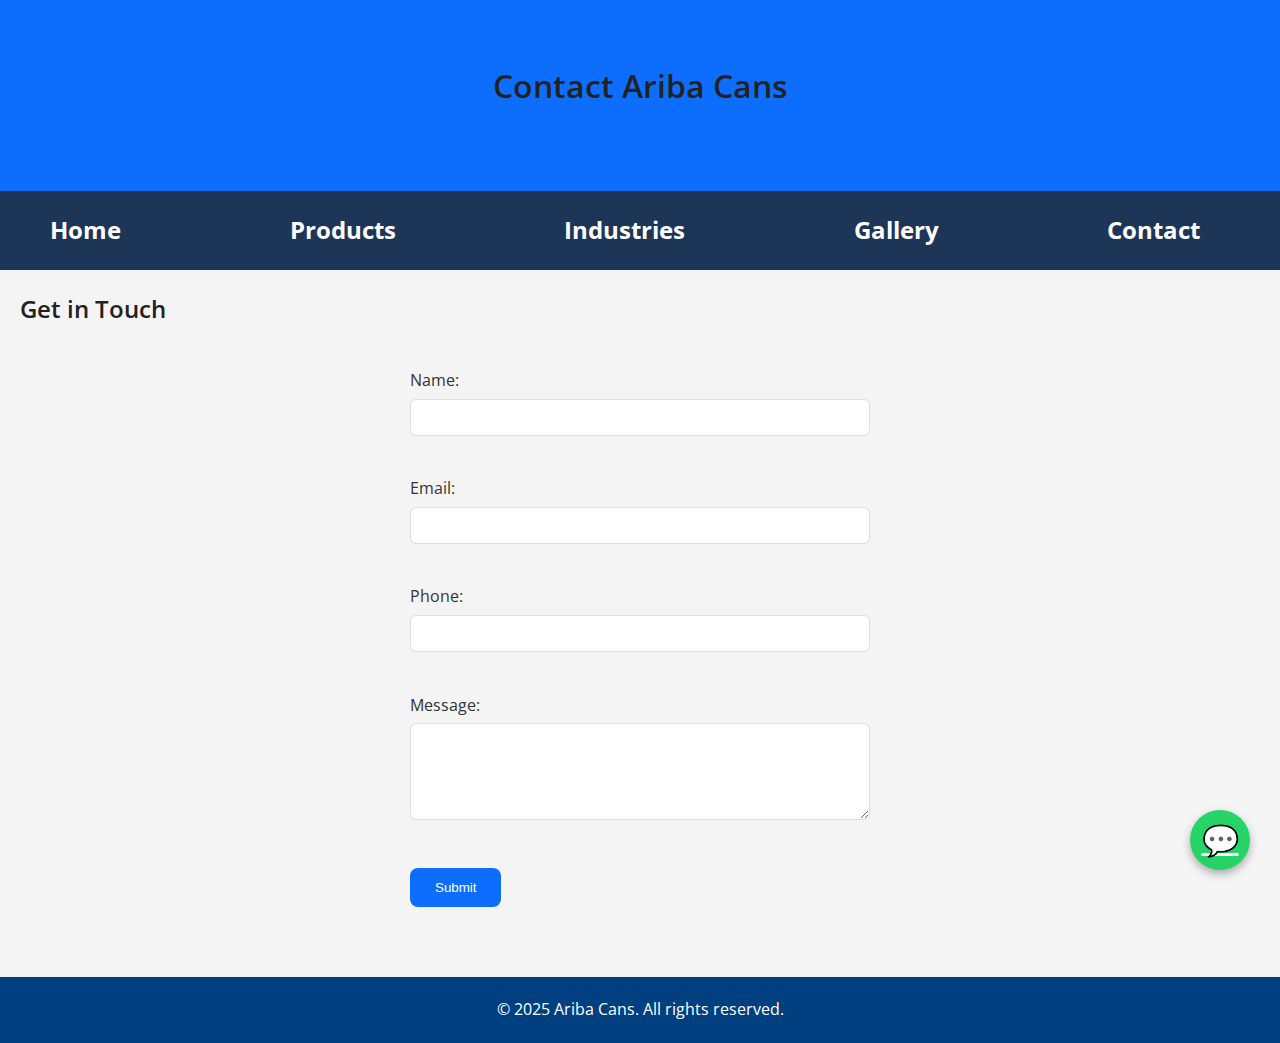
<file: contact.html>
<!DOCTYPE html>
<html lang="en">
<head>
  <meta charset="UTF-8">
  <meta name="viewport" content="width=device-width, initial-scale=1">
  <meta name="description" content="Ariba Cans specializes in high-quality plastic and tin packaging solutions for pharmaceutical, paint, and industrial sectors.">
<meta name="keywords" content="plastic cans, tin packaging, pharmaceutical packaging, paint packaging, Ariba Cans, industrial packaging">
<meta name="author" content="Ariba Cans">

  <title>Contact Us | Ariba Cans</title>
  <link href="css/style.css" rel="stylesheet">
  <link href="https://fonts.googleapis.com/css2?family=Open+Sans:wght@400;600&display=swap" rel="stylesheet">
</head>
<body>
    <div id="loader"></div>
<header class="text-center p-5 bg-primary text-white">
  <h1>Contact Ariba Cans</h1>
</header>

<nav class="navbar navbar-expand-lg navbar-dark bg-dark custom-navbar">
    <ul class="navbar-nav ml-auto">
        <li class="nav-item"><a class="nav-link" href="index.html">Home</a></li>
        <li class="nav-item"><a class="nav-link" href="products.html">Products</a></li>
        <li class="nav-item"><a class="nav-link" href="industries.html">Industries</a></li>
        <li class="nav-item"><a class="nav-link" href="gallery.html">Gallery</a></li>
        <li class="nav-item"><a class="nav-link" href="contact.html">Contact</a></li>
    </ul>
</nav>


<section class="p-5 container">
  <h2>Get in Touch</h2>
  <form>
    <label>Name:</label>
    <input type="text" required><br><br>

    <label>Email:</label>
    <input type="email" required><br><br>

    <label>Phone:</label>
    <input type="text" required><br><br>

    <label>Message:</label><br>
    <textarea rows="5"></textarea><br><br>

    <button type="submit">Submit</button>
  </form>
</section>

<footer class="text-center p-3 bg-dark text-white">
  &copy; 2025 Ariba Cans. All rights reserved.
</footer>
<a href="https://wa.me/9444403222" class="whatsapp-float" target="_blank">
    &#x1F4AC;
  </a>
  <script>
    window.addEventListener("load", function(){
      const loader = document.getElementById("loader");
      loader.style.display = "none";
    });
  </script>
</body>

</html>
</file>
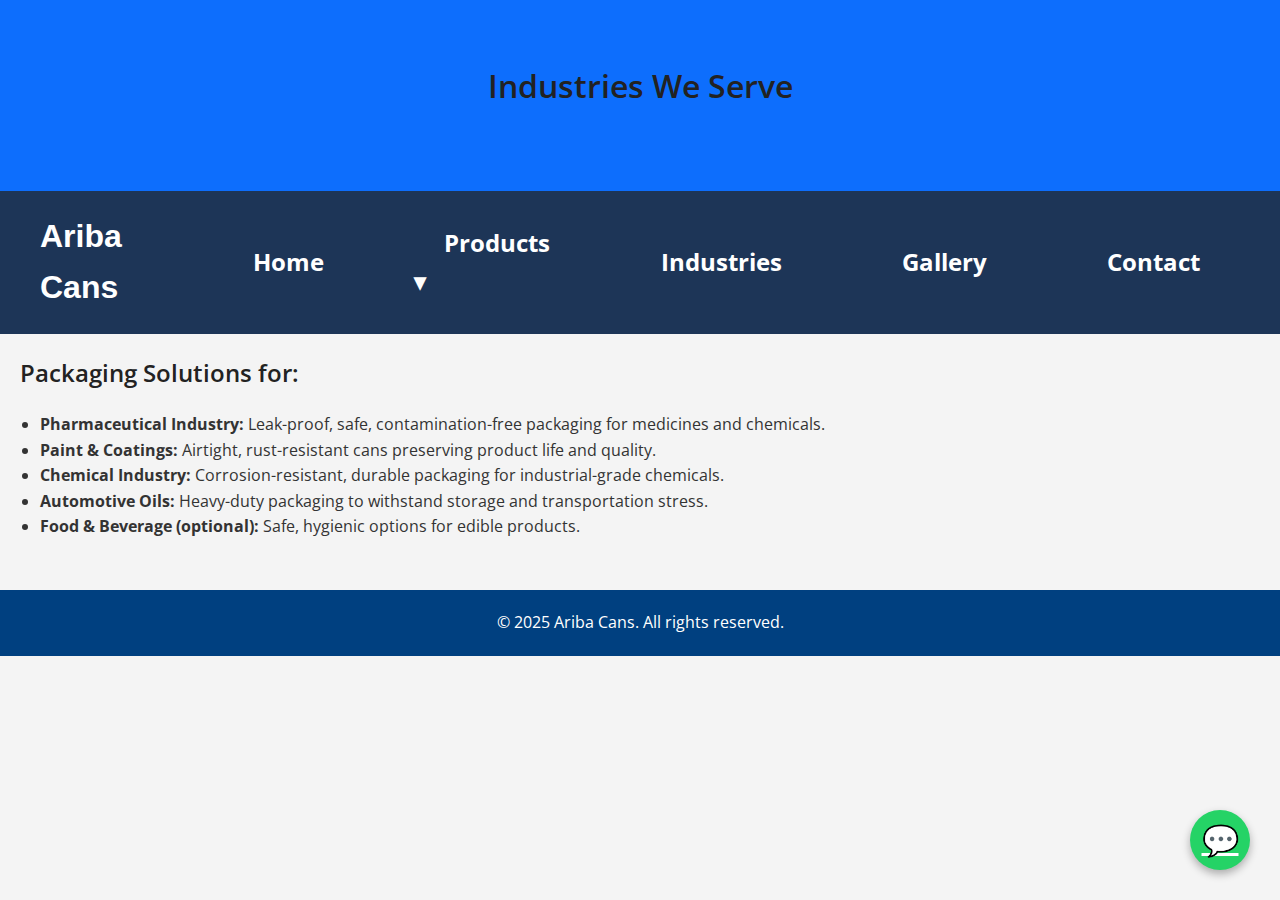
<file: industries.html>
<!DOCTYPE html>
<html lang="en">
<head>
  <meta charset="UTF-8">
  <meta name="viewport" content="width=device-width, initial-scale=1">
  <meta name="description" content="Ariba Cans specializes in high-quality plastic and tin packaging solutions for pharmaceutical, paint, and industrial sectors.">
<meta name="keywords" content="plastic cans, tin packaging, pharmaceutical packaging, paint packaging, Ariba Cans, industrial packaging">
<meta name="author" content="Ariba Cans">

  <title>Industries We Serve | Ariba Cans</title>
  <link href="css/style.css" rel="stylesheet">
  <link href="https://fonts.googleapis.com/css2?family=Open+Sans:wght@400;600&display=swap" rel="stylesheet">
</head>
<body>
    <div id="loader"></div>
<header class="text-center p-5 bg-primary text-white">
  <h1>Industries We Serve</h1>
</header>

<nav class="navbar navbar-expand-lg navbar-dark bg-dark custom-navbar">
    <div class="container-fluid">
      
      <div class="collapse navbar-collapse justify-content-end">
    <ul class="navbar-nav ml-auto">
      <a class="nav-item active"><a class="brand-name" href="index.html">Ariba Cans</a></a>
        <li class="nav-item active"><a class="nav-link" href="index.html">Home</a></li>
        <li class="dropdown">
          <a class="nav-link" href="products.html">Products ▾</a>
          <ul class="dropdown-content">
            <li><a href="products.html#plastic-containers">Plastic Containers</a></li>
            <li><a href="products.html#plastic-buckets">Plastic Buckets</a></li>
            <li><a href="products.html#decorative-containers">Decorative Containers</a></li>
            <li><a href="products.html#tin-containers">Tin Containers</a></li>
            <li><a href="products.html#tin-components">Tin Components</a></li>
            <li><a href="products.html#drums">Drums</a></li>
          </ul>
        </li>
        <li class="nav-item active"><a class="nav-link" href="industries.html">Industries</a></li>
        <li class="nav-item active"><a class="nav-link" href="gallery.html">Gallery</a></li>
        <li class="nav-item active"><a class="nav-link" href="contact.html">Contact</a></li>
    </ul>
  </div>
  </div>
  </nav>

<section class="p-5 container">
  <h2>Packaging Solutions for:</h2>
  <ul>
    <li><strong>Pharmaceutical Industry:</strong> Leak-proof, safe, contamination-free packaging for medicines and chemicals.</li>
    <li><strong>Paint & Coatings:</strong> Airtight, rust-resistant cans preserving product life and quality.</li>
    <li><strong>Chemical Industry:</strong> Corrosion-resistant, durable packaging for industrial-grade chemicals.</li>
    <li><strong>Automotive Oils:</strong> Heavy-duty packaging to withstand storage and transportation stress.</li>
    <li><strong>Food & Beverage (optional):</strong> Safe, hygienic options for edible products.</li>
  </ul>
</section>

<footer class="text-center p-3 bg-dark text-white">
  &copy; 2025 Ariba Cans. All rights reserved.
</footer>
<a href="https://wa.me/919444399942" class="whatsapp-float" target="_blank">
    &#x1F4AC;
  </a>
  <script>
    window.addEventListener("load", function(){
      const loader = document.getElementById("loader");
      loader.style.display = "none";
    });
  </script>
</body>

</html>
</file>
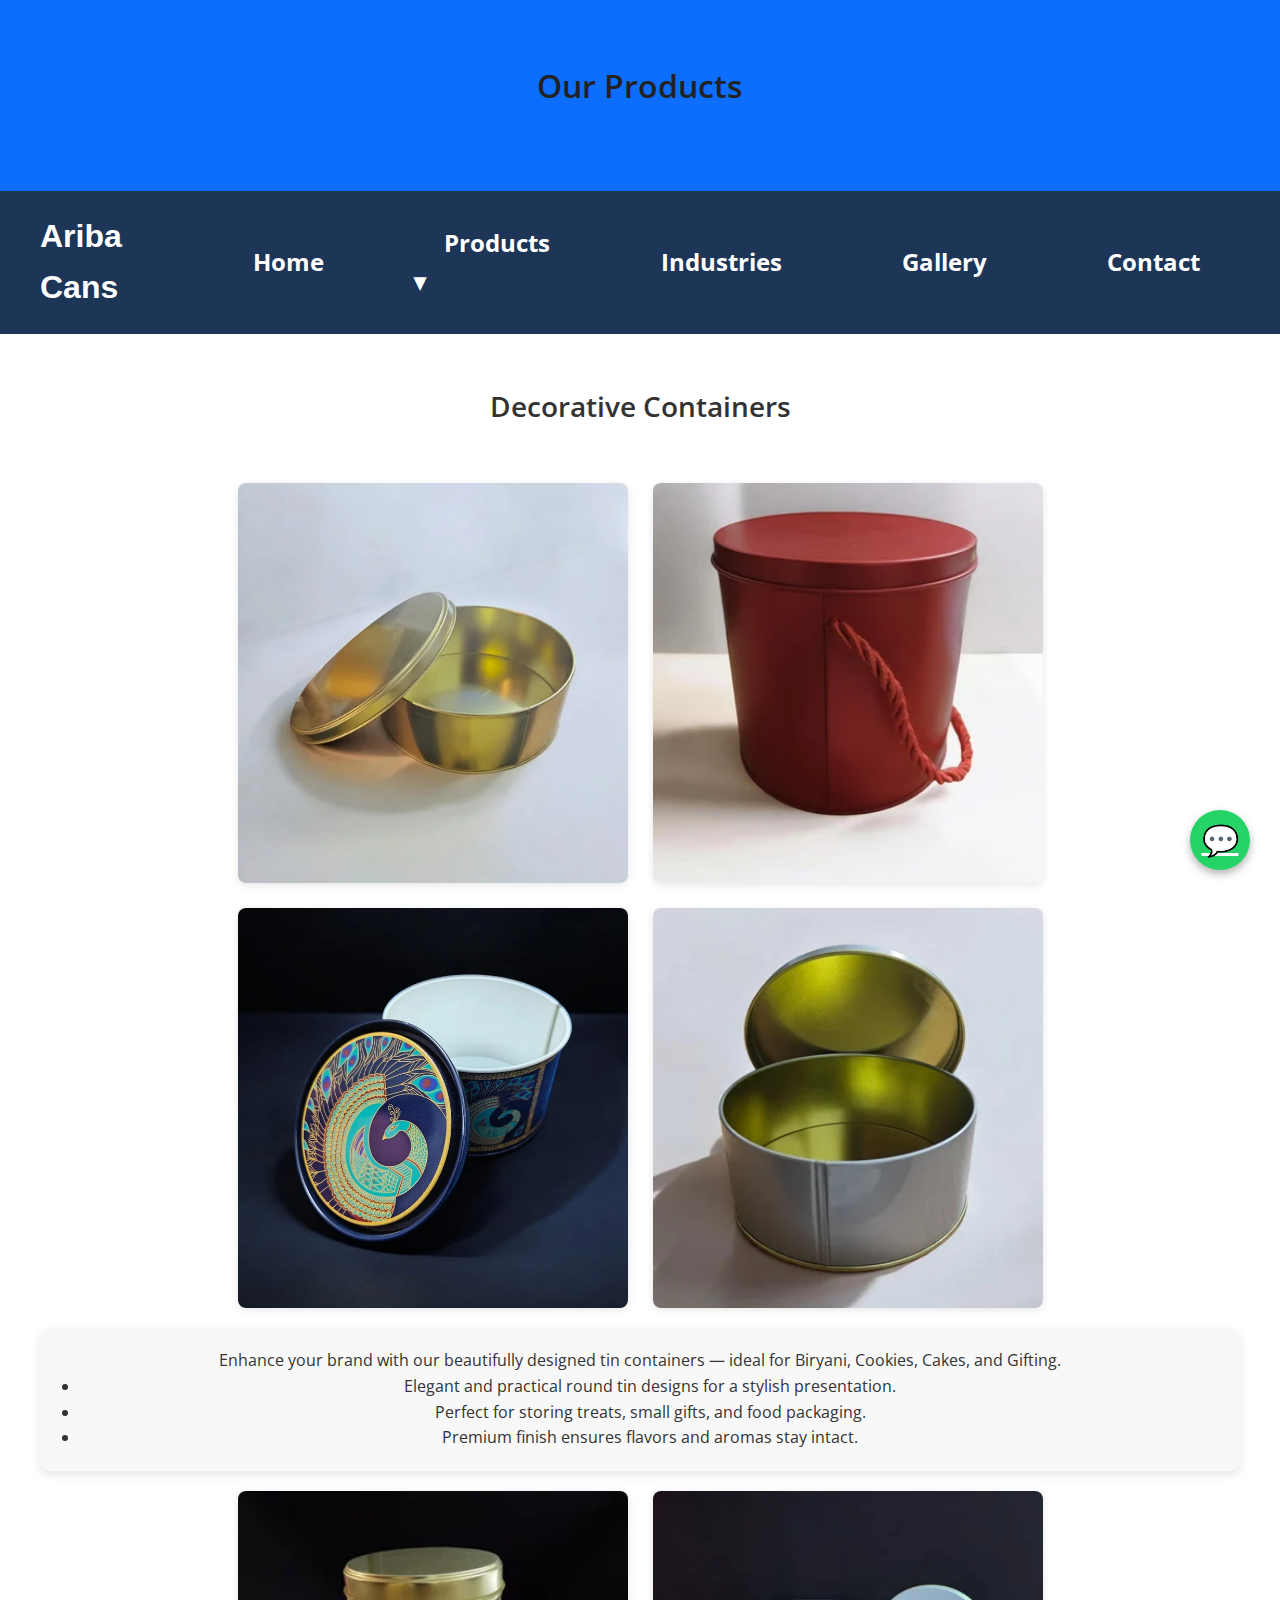
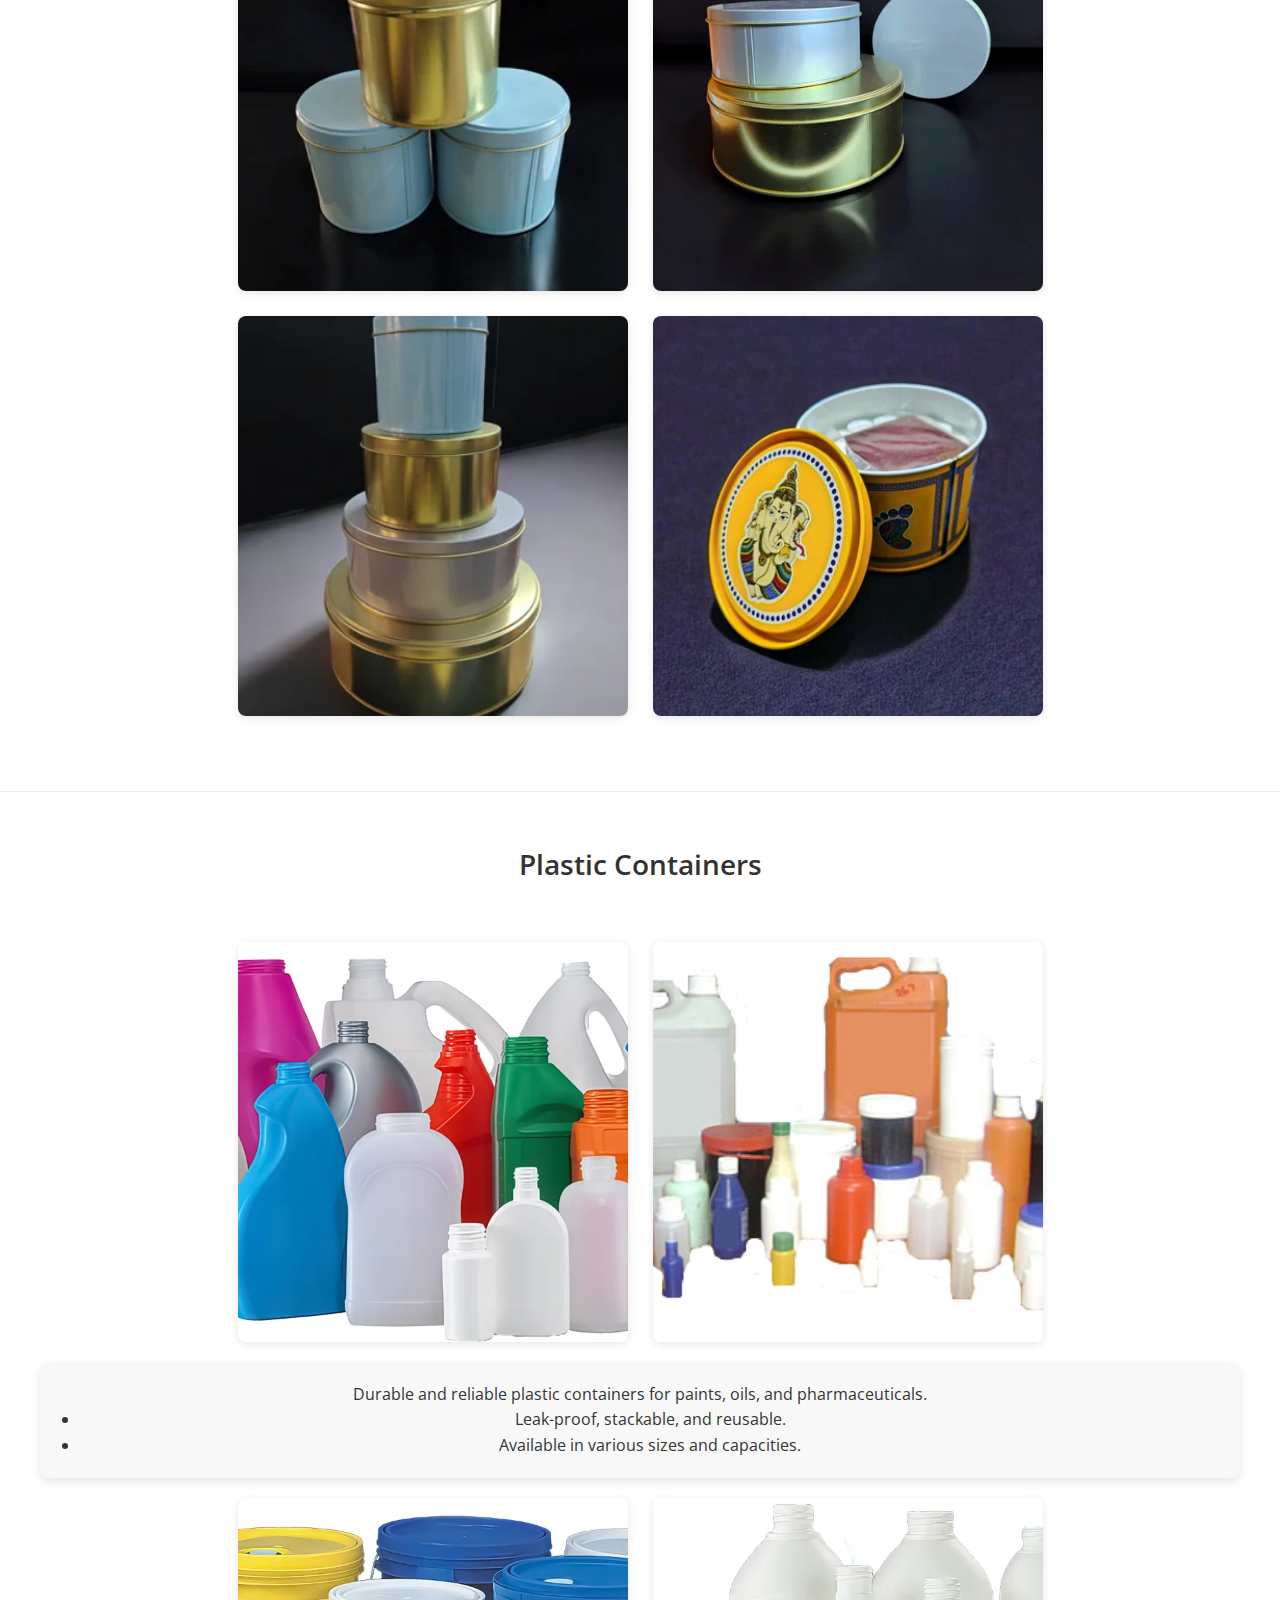
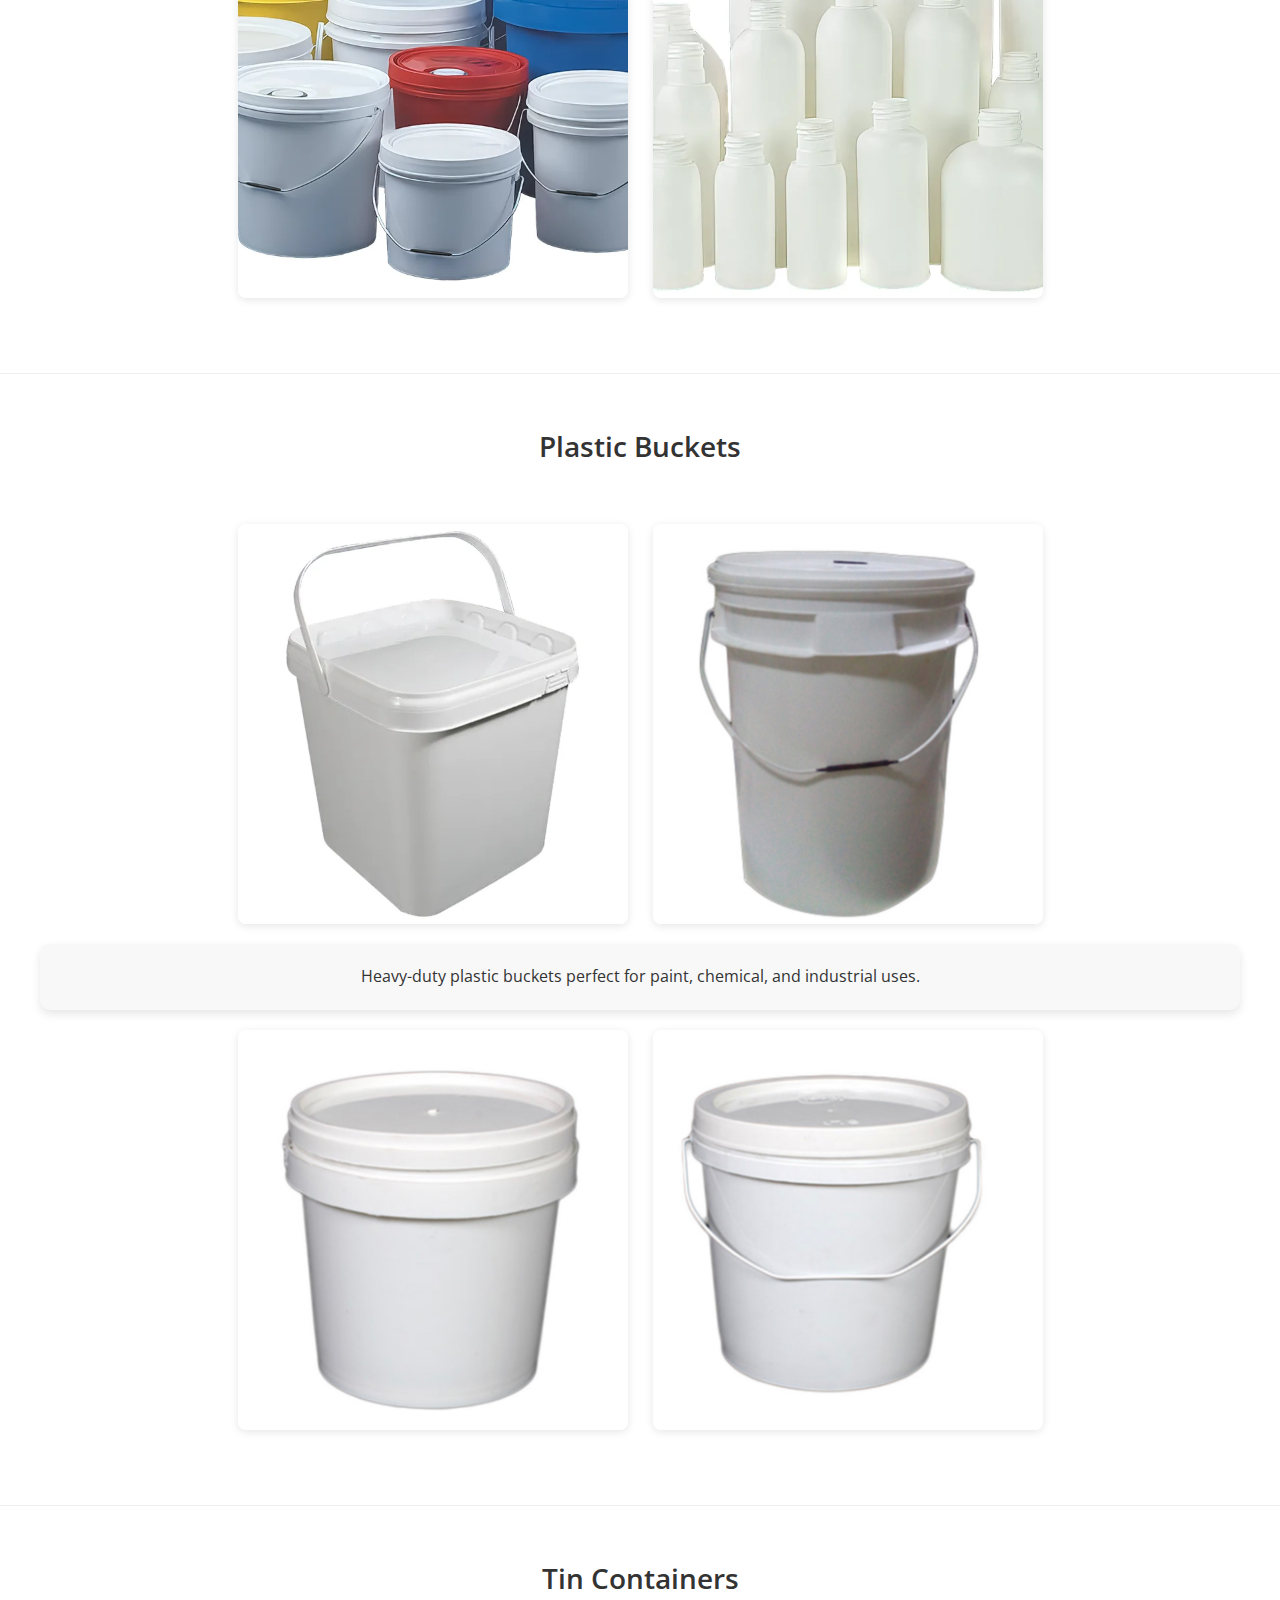
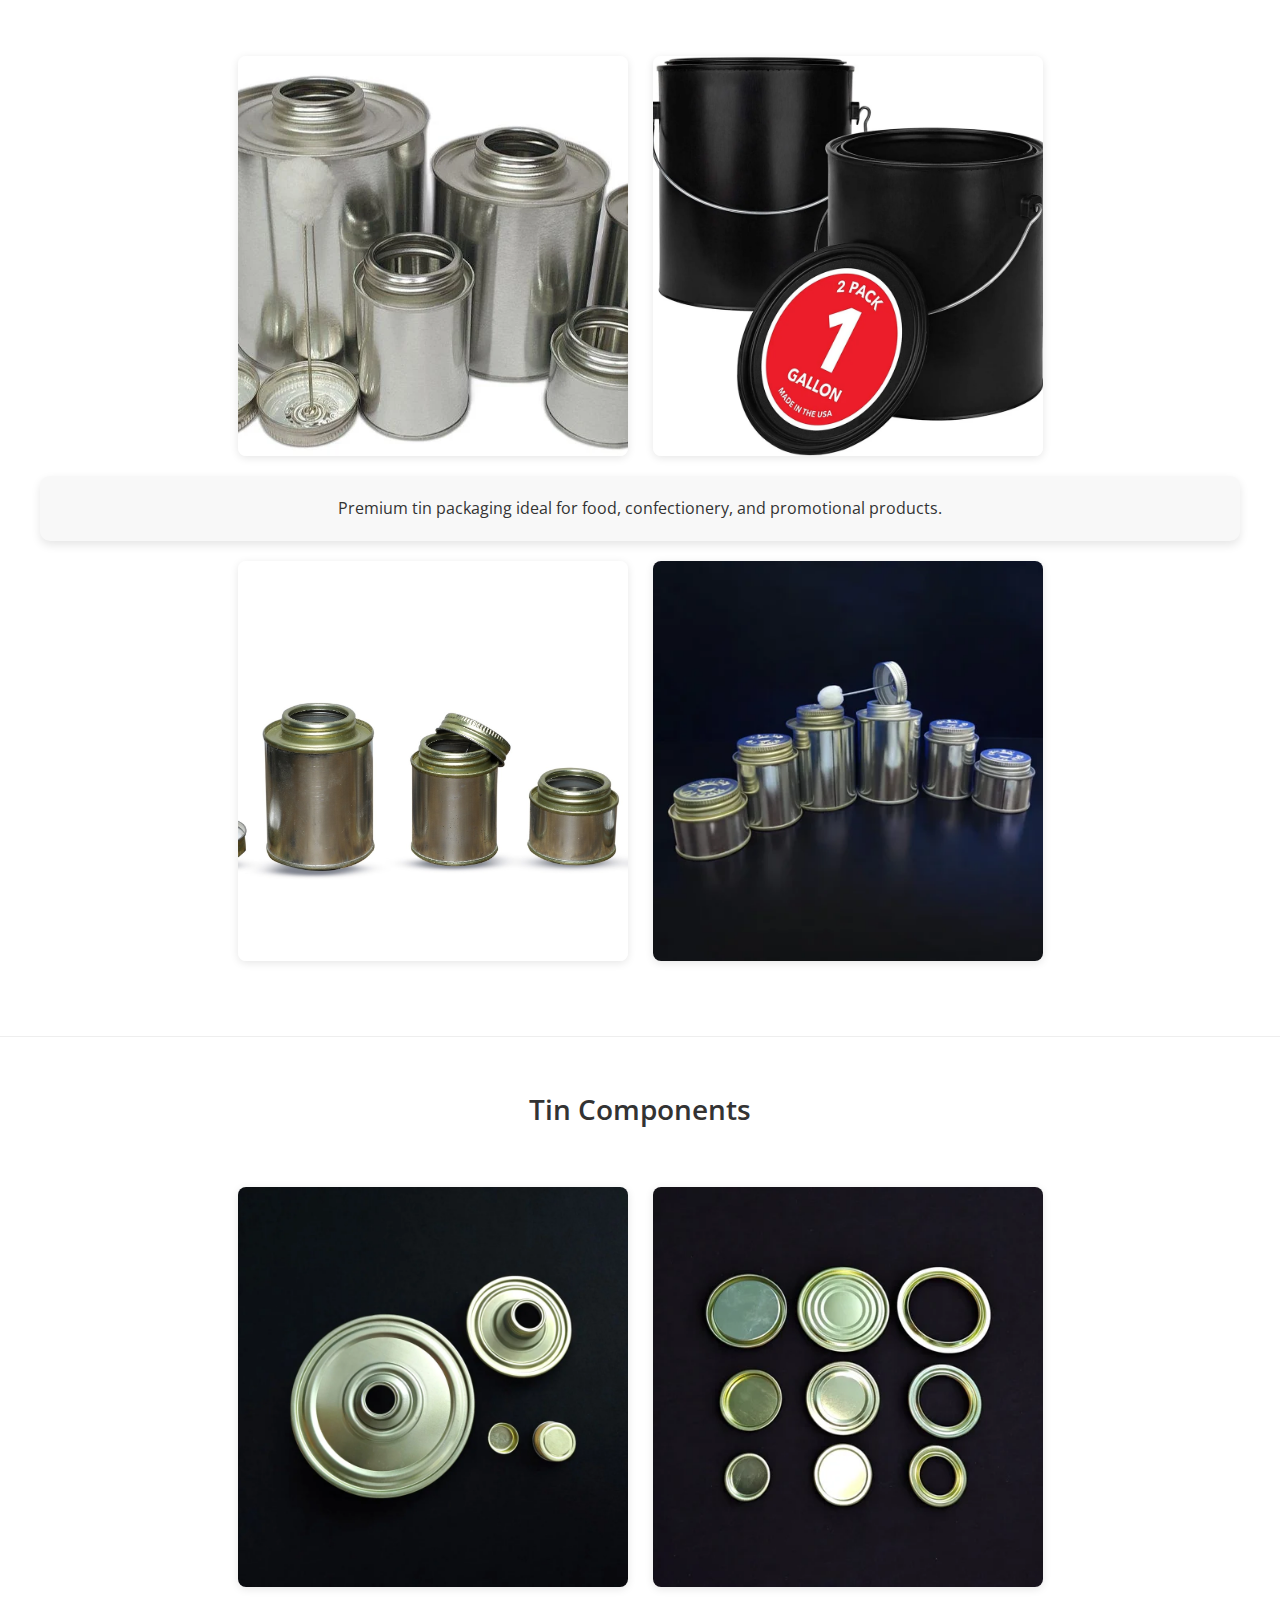
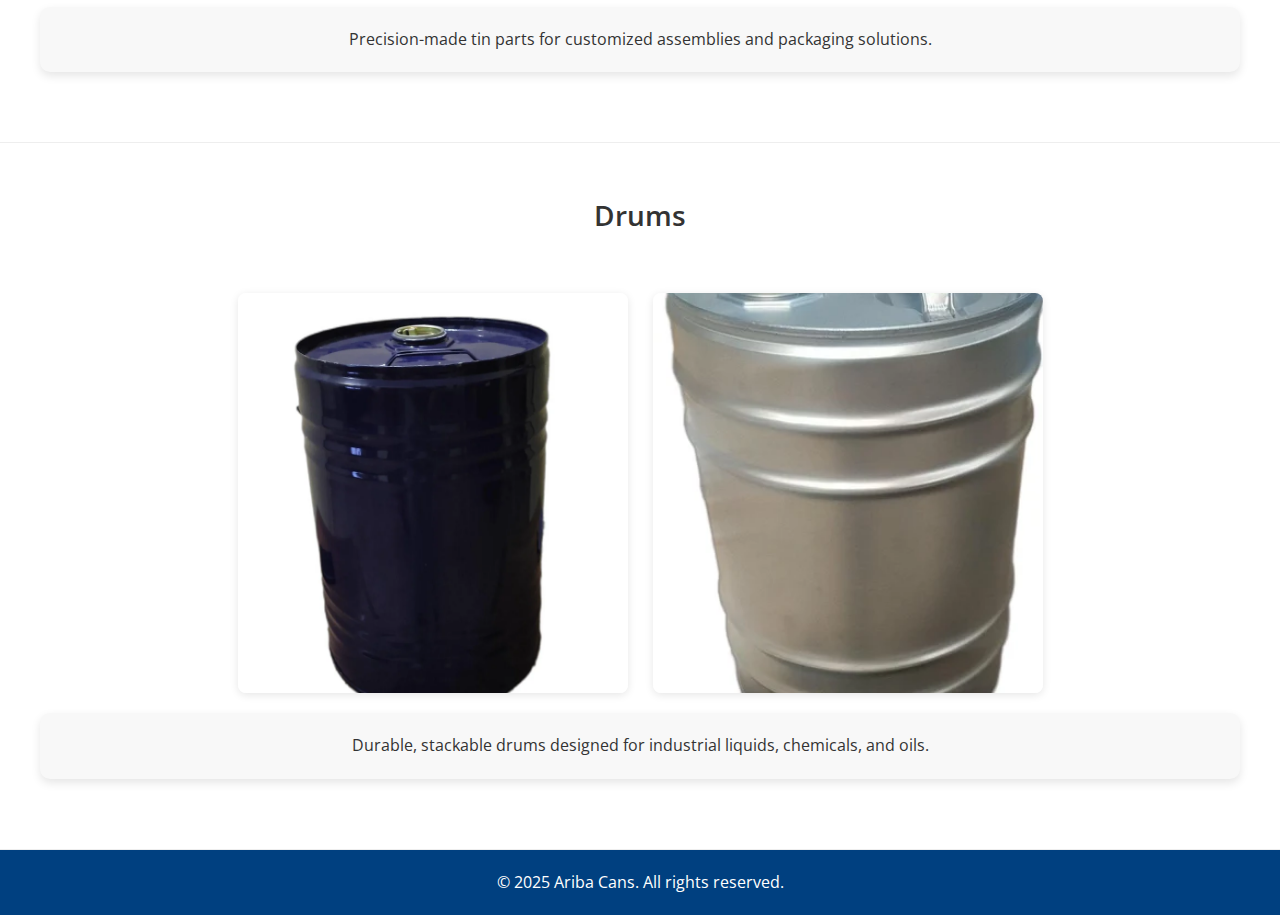
<file: products.html>
<!DOCTYPE html>
<html lang="en">
<head>
  <meta charset="UTF-8">
  <meta name="viewport" content="width=device-width, initial-scale=1">
  <meta name="description" content="Ariba Cans specializes in high-quality plastic and tin packaging solutions for pharmaceutical, paint, and industrial sectors.">
  <meta name="keywords" content="plastic cans, tin packaging, pharmaceutical packaging, paint packaging, Ariba Cans, industrial packaging">
  <meta name="author" content="Ariba Cans">
  <title>Our Products | Ariba Cans</title>

  <link href="css/style.css" rel="stylesheet">
  <link href="https://fonts.googleapis.com/css2?family=Open+Sans:wght@400;600&display=swap" rel="stylesheet">
</head>

<body>
<div id="loader"></div>

<header class="text-center p-5 bg-primary text-white">
  <h1>Our Products</h1>
</header>

<nav class="navbar navbar-expand-lg navbar-dark bg-dark custom-navbar">
    <div class="container-fluid">
      
      <div class="collapse navbar-collapse justify-content-end">
    <ul class="navbar-nav ml-auto">
      <a class="nav-item active"><a class="brand-name" href="index.html">Ariba Cans</a></a>
        <li class="nav-item active"><a class="nav-link" href="index.html">Home</a></li>
        <li class="dropdown">
          <a class="nav-link" href="products.html">Products ▾</a>
          <ul class="dropdown-content">
            <li><a href="products.html#plastic-containers">Plastic Containers</a></li>
            <li><a href="products.html#plastic-buckets">Plastic Buckets</a></li>
            <li><a href="products.html#decorative-containers">Decorative Containers</a></li>
            <li><a href="products.html#tin-containers">Tin Containers</a></li>
            <li><a href="products.html#tin-components">Tin Components</a></li>
            <li><a href="products.html#drums">Drums</a></li>
          </ul>
        </li>
        <li class="nav-item active"><a class="nav-link" href="industries.html">Industries</a></li>
        <li class="nav-item active"><a class="nav-link" href="gallery.html">Gallery</a></li>
        <li class="nav-item active"><a class="nav-link" href="contact.html">Contact</a></li>
    </ul>
  </div>
  </div>
  </nav>

<!-- Decorative Containers Section -->
<section id="decorative-containers" class="product-section">
  <h2>Decorative Containers</h2>
  <div class="product-collage">
    <img src="images/p3.webp" alt="Product 1" class="product-img">
    <img src="images/p6.webp" alt="Product 2" class="product-img">
    <img src="images/p7.webp" alt="Product 3" class="product-img">
    <img src="images/p13.webp" alt="Product 4" class="product-img">
    <div class="product-info">
      <p>
        Enhance your brand with our beautifully designed tin containers — ideal for Biryani, Cookies, Cakes, and Gifting.
      </p>
      <ul>
        <li>Elegant and practical round tin designs for a stylish presentation.</li>
        <li>Perfect for storing treats, small gifts, and food packaging.</li>
        <li>Premium finish ensures flavors and aromas stay intact.</li>
      </ul>
    </div>
    <img src="images/p12.webp" alt="Product 5" class="product-img">
    <img src="images/p4.webp" alt="Product 6" class="product-img">
    <img src="images/p5.webp" alt="Product 7" class="product-img">
    <img src="images/p8.webp" alt="Product 8" class="product-img">
  </div>
</section>

<!-- Add other product sections like this -->
<section id="plastic-containers" class="product-section">
  <h2>Plastic Containers</h2>
  <div class="product-collage">
    <img src="images/a2.webp" alt="Plastic 1" class="product-img">
    <img src="images/slider2.jpg" alt="Plastic 2" class="product-img">
    <div class="product-info">
      <p>
        Durable and reliable plastic containers for paints, oils, and pharmaceuticals.
      </p>
      <ul>
        <li>Leak-proof, stackable, and reusable.</li>
        <li>Available in various sizes and capacities.</li>
      </ul>
    </div>
    <img src="images/a1.webp" alt="Plastic 3" class="product-img">
    <img src="images/a3.webp" alt="Plastic 4" class="product-img">
  </div>
</section>

<!-- Repeat for other categories -->
<section id="plastic-buckets" class="product-section">
  <h2>Plastic Buckets</h2>
  <div class="product-collage">
    <img src="images/b1.webp" alt="Bucket 1" class="product-img">
    <img src="images/c2.png" alt="Bucket 2" class="product-img">
    <div class="product-info">
      <p>Heavy-duty plastic buckets perfect for paint, chemical, and industrial uses.</p>
    </div>
    <img src="images/c3.jpg" alt="Bucket 1" class="product-img">
    <img src="images/c4.jpg" alt="Bucket 2" class="product-img">
  </div>
</section>

<!-- Tin Containers -->
<section id="tin-containers" class="product-section">
  <h2>Tin Containers</h2>
  <div class="product-collage">
    <img src="images/p11.webp" alt="Tin 1" class="product-img">
    <img src="images/p14.webp" alt="Tin 2" class="product-img">
    <div class="product-info">
      <p>Premium tin packaging ideal for food, confectionery, and promotional products.</p>
    </div>
    <img src="images/slider3.jpg" alt="Tin 1" class="product-img">
    <img src="images/p2.webp" alt="Tin 2" class="product-img">
  </div>
</section>

<!-- Tin Components -->
<section id="tin-components" class="product-section">
  <h2>Tin Components</h2>
  <div class="product-collage">
    <img src="images/p9.webp" alt="Component 1" class="product-img">
    <img src="images/p10.webp" alt="Component 2" class="product-img">
    <div class="product-info">
      <p>Precision-made tin parts for customized assemblies and packaging solutions.</p>
    </div>
  </div>
</section>

<!-- Drums -->
<section id="drums" class="product-section">
  <h2>Drums</h2>
  <div class="product-collage">
    <img src="images/d1.webp" alt="Drum 1" class="product-img">
    <img src="images/d2.webp" alt="Drum 2" class="product-img">
    <div class="product-info">
      <p>Durable, stackable drums designed for industrial liquids, chemicals, and oils.</p>
    </div>
  </div>
</section>

<footer class="text-center p-3 bg-dark text-white">
  &copy; 2025 Ariba Cans. All rights reserved.
</footer>

<a href="https://wa.me/9444399942" class="whatsapp-float" target="_blank">&#x1F4AC;</a>

<script>
  window.addEventListener("load", function(){
    const loader = document.getElementById("loader");
    loader.style.display = "none";
  });
</script>

</body>
</html>
</file>
<file: css/style.css>
* {
  margin: 0;
  padding: 0;
  box-sizing: border-box;
}

.loader-wrapper {
  position: fixed;
  width: 100vw;
  height: 100vh;
  background: #ffffff;
  z-index: 9999;
  display: flex;
  justify-content: center;
  align-items: center;
}

.brand-loader span {
  font-family: 'Open Sans', sans-serif;
  font-size: 2rem;
  font-weight: bold;
  color: #0d6efd;
  opacity: 0;
  animation: fadeInUp 1.2s ease-in-out forwards;
  display: inline-block;
  margin: 0 2px;
}

.brand-loader span:nth-child(1) { animation-delay: 0.1s; }
.brand-loader span:nth-child(2) { animation-delay: 0.2s; }
.brand-loader span:nth-child(3) { animation-delay: 0.3s; }
.brand-loader span:nth-child(4) { animation-delay: 0.4s; }
.brand-loader span:nth-child(5) { animation-delay: 0.5s; }
.brand-loader span:nth-child(6) { animation-delay: 0.6s; }
.brand-loader span:nth-child(7) { animation-delay: 0.7s; }
.brand-loader span:nth-child(8) { animation-delay: 0.8s; }
.brand-loader span:nth-child(9) { animation-delay: 0.9s; }
.brand-loader span:nth-child(10) { animation-delay: 1s; }

@keyframes fadeInUp {
  0% {
    transform: translateY(20px);
    opacity: 0;
  }
  100% {
    transform: translateY(0);
    opacity: 1;
  }
}



.site-header {
  display: flex;
  justify-content: space-between;
  align-items: center;
  padding: 20px 40px;
  background: #010a18;
  color: #fff;
  position: sticky;
  top: 0;
  z-index: 1000;
}

.brand-name {
  font-size: 32px;
  font-weight: 800;
  font-family: 'Arial', sans-serif;
  letter-spacing: 0px;
  color: #fff;
  text-decoration: none;
}

/*.navbar {
  /* optional for nav links later */
/* } 
/* Hero Banner */
.hero-banner {
  background: linear-gradient(to right, #0d6efd, #0a58ca);
  color: #fff;
  text-align: center;
  padding: 100px 20px;
  position: relative;
}

.hero-banner h1 {
  font-size: 60px;
  margin-bottom: 20px;
  letter-spacing: 2px;
  text-transform: uppercase;
}

.hero-banner p {
  font-size: 20px;
  font-weight: 400;
}

.p-5 container{
  background: #333;
  color: #f4f4f4;
  padding: 60px 20px;
  text-align: center;
}

body {
  font-family: 'Open Sans', sans-serif;
  line-height: 1.6;
  background: #f4f4f4;
  color: #333;
}

/* Headers */
header {
  background: #0d6efd;
  color: #fff;
  text-align: center;
  padding: 60px 20px;
}

h1, h2, h4 {
  font-weight: 600;
  color: #222;
  margin-bottom: 20px;
}

img {
  max-width: 100%;
  height: auto;
  border-radius: 8px;
  box-shadow: 0 2px 8px rgba(0,0,0,0.1);
}

#products .img-fluid {
  max-height: 250px;
  object-fit: cover;
}

/* Custom navbar styles */
.custom-navbar {
  background-color: #1d3557; /* Dark blue background */
  width: 100%; /* Full width */
  padding: 10px 0;
}

.custom-navbar .navbar-nav {
  display: flex;
  justify-content: space-between; /* Space out the items */
  width: 100%;
  list-style-type: none; /* Remove default list styling (pointers/bullets) */
    padding-left: 0; /* Remove left padding */
    margin: 0; /* Remove margin */
}

.custom-navbar .nav-item {
  margin-right: 40px; /* Increased spacing between items */
}

.custom-navbar .nav-link {
  text-transform: capitalize; /* Capitalize text */
  font-weight: bold; /* Bold text */
  color: white !important; /* White text */
  padding: 30px 30px; /* Broader padding for larger clickable area */
  font-size: 24px; /* Adjust font size */
  text-decoration: none; /* Remove default underline */
}

.custom-navbar .nav-link:hover {
  color: #f1f1f1; /* Lighter color on hover */
  text-decoration: underline; /* Underline on hover */
}



/* Sections */
.container {
  max-width: 1300px;
  margin: auto;
  padding: 20px;
  border-radius: 12px;
  margin-bottom: 30px;
  
}

ul {
  list-style-type: disc;
  padding-left: 20px;
}

img.img-fluid {
  max-width: 100%;
  height: auto;
  border-radius: 8px;
}

/* Form Styling */
form input, form textarea {
  width: 100%;
  padding: 10px;
  margin-top: 5px;
  border: 1px solid #ddd;
  border-radius: 6px;
  margin-bottom: 15px;
}

form button {
  background: #0d6efd;
  color: white;
  padding: 12px 25px;
  border: none;
  border-radius: 8px;
  cursor: pointer;
  transition: 0.3s;
}

form button:hover {
  background: #0b5ed7;
}

/* Footer */
footer {
  background: #212529;
  color: #fff;
  text-align: center;
  padding: 20px;
}
@media (max-width: 600px) {
  footer {
    font-size: 12px;
  }
}

/* Animations */
.container {
  animation: fadeIn 0.8s ease-in;
}

@keyframes fadeIn {
  from { opacity: 0; transform: translateY(20px); }
  to { opacity: 1; transform: translateY(0); }
}

/* Floating WhatsApp Button */
.whatsapp-float {
  position: fixed;
  width: 60px;
  height: 60px;
  bottom: 30px;
  right: 30px;
  background-color: #25D366;
  color: #fff;
  border-radius: 50%;
  text-align: center;
  font-size: 30px;
  box-shadow: 0 4px 8px rgba(0,0,0,0.3);
  z-index: 1000;
  display: flex;
  align-items: center;
  justify-content: center;
  transition: 0.3s;
}

.whatsapp-float:hover {
  background-color: #1ebe5d;
}


nav, footer {
  background-color: #004080;
  color: #fff;
}
nav {
  background: #212529;
  padding: 10px 0;
  position: sticky;
  top: 0;
  z-index: 1000;
}

/* Loader Styling */
#loader {
  position: fixed;
  width: 100%;
  height: 100%;
  background: #0d6efd;
  z-index: 2000;
  display: flex;
  align-items: center;
  justify-content: center;
}

#loader::after {
  content: "";
  width: 50px;
  height: 50px;
  border: 5px solid #fff;
  border-top: 5px solid #f9c74f;
  border-radius: 50%;
  animation: spin 1s linear infinite;
}

@keyframes spin {
  to {
    transform: rotate(360deg);
  }
}
.slider {
  width: 100%;
  overflow: hidden;
  position: relative;
  margin: 0 auto;
}

.slides {
  display: flex;
  width: 400%; /* now 4 images */
  animation: slide 140s infinite;
}

.slides img {
  width: 100%;
  height: 500px;
  object-fit: cover;
}

/* Updated Keyframes for smooth loop */
@keyframes slide {
  0% { transform: translateX(0); }
  25% { transform: translateX(-100%); }
  50% { transform: translateX(-200%); }
  75% { transform: translateX(-300%); }
  100% { transform: translateX(0); }
}

#why-choose-us {
  background: #a4c0dd;
  text-align: center;
  padding: 40px 20px;
  
  flex-wrap: wrap;
  gap: 20px;
  justify-content: space-around;
}



.why-container h2 {
  font-size: 36px;
  font-weight: 800;
  margin-bottom: 40px;
  color: #212529;
}

.why-cards {
  display: grid;
  grid-template-columns: repeat(auto-fit, minmax(250px, 1fr));
  gap: 30px;
}

.why-card {
  perspective: 1000px;
}

.card-inner {
  position: relative;
  width: 100%;
  height: 280px;
  transition: transform 0.6s;
  transform-style: preserve-3d;
}

.why-card:hover .card-inner {
  transform: rotateY(180deg);
}

.card-front, .card-back {
  position: absolute;
  width: 100%;
  height: 100%;
  background: #fff;
  backface-visibility: hidden;
  border-radius: 10px;
  box-shadow: 0 4px 12px rgba(0,0,0,0.08);
  padding: 30px 20px;
  display: flex;
  flex-direction: column;
  align-items: center;
  justify-content: center;
}

.card-front {
  color: #212529;
}

.card-front h3 {
  font-size: 22px;
  margin-top: 15px;
}

.card-back {
  transform: rotateY(180deg);
  color: #555;
  font-size: 16px;
}

.icon {
  font-size: 40px;
  color: #212529;
}

#products {
  background: #f4f4f4;
  text-align: center;
  padding: 60px 20px;
}

.product-container h2 {
  font-size: 36px;
  font-weight: 800;
  margin-bottom: 40px;
  color: #333;
}

.product-grid {
  display: grid;
  grid-template-columns: repeat(auto-fit, minmax(250px, 1fr));
  gap: 30px;
}

.product-card {
  background: #f8f9fa;
  border-radius: 10px;
  overflow: hidden;
  box-shadow: 0 4px 12px rgba(0,0,0,0.08);
  transition: transform 0.3s, box-shadow 0.3s;
}

.product-card img {
  width: 100%;
  height: 220px;
  object-fit: cover;
}

.product-card h3 {
  font-size: 20px;
  margin: 15px 0;
  color: #212529;
}

.product-card:hover {
  transform: translateY(-5px);
  box-shadow: 0 8px 24px rgba(0,0,0,0.15);
}

form {
  max-width: 500px;
  margin: auto;
  padding: 20px;
}

@media (max-width: 600px) {
  h1 {
    font-size: 28px;
  }

  h2 {
    font-size: 22px;
  }

  p {
    font-size: 16px;
  }
}
nav ul {
  display: flex;
  justify-content: space-around;
  padding: 0;
}

@media (max-width: 600px) {
  nav ul {
    flex-direction: column;
    text-align: center;
  }

  nav ul li {
    margin: 10px 0;
  }
}

.product-collage {
  display: grid;
  grid-template-columns: repeat(3, 1fr);
  grid-gap: 15px;
  padding: 20px;
}



.product-img:hover {
  transform: scale(1.05);
}

.product-info {
  grid-column: 2 / 3;
  text-align: center;
  padding: 20px;
  background: #f2f2f2;
  border-radius: 12px;
  box-shadow: 0 4px 10px rgba(0,0,0,0.1);
}

.product-info h2 {
  font-size: 24px;
  margin-bottom: 10px;
}

.product-info p {
  font-size: 16px;
  line-height: 1.6;
}

/* Mobile responsive */
@media (max-width: 768px) {
  .product-collage {
    grid-template-columns: 1fr;
  }

  .product-info {
    grid-column: auto;
  }

  
}

nav ul {
  display: flex;
  align-items: center;
  list-style: none;
  padding: 10px;
  margin: 0;
}

nav ul li {
  position: relative;
  margin: 0 20px;
}

nav ul li a {
  text-decoration: none;
  color: #333;
  font-weight: 500;
}

nav ul li.logo img {
  width: 140px;
  height: auto;
}

.dropdown-content {
  display: none;
  position: absolute;
  top: 100%; /* directly under the menu item */
  left: 0;
  background: #1d3557;
  border: 1px solid #ddd;
  border-radius: 5px;
  min-width: 220px;
  box-shadow: 0 4px 8px rgba(0,0,0,0.1);
  z-index: 100;
}

.dropdown-content li {
  margin: 0;
}

.dropdown-content li a {
  display: block;
  padding: 12px 20px;
  color: #f2f2f2;
}

.dropdown-content li a:hover {
  background-color: #f0f0f0;
  color: #333
}

/* Keep it open when hovering either on dropdown or its parent */
.dropdown:hover .dropdown-content,
.dropdown-content:hover {
  display: block;
}

/* Mobile responsive */
@media (max-width: 768px) {
  nav ul {
    flex-direction: column;
  }

  .dropdown-content {
    position: static;
    display: none;
    box-shadow: none;
    border: none;
    background: transparent;
  }

  .dropdown:hover .dropdown-content {
    display: block;
  }

  .dropdown-content li a {
    padding: 10px 0;
  }
}
.product-section {
  padding: 50px 20px;
  background: #fff;
  border-bottom: 1px solid #eee;
}

.product-section h2 {
  text-align: center;
  margin-bottom: 30px;
  font-size: 28px;
  color: #333;
}

.product-collage {
  display: flex;
  flex-wrap: wrap;
  justify-content: center;
  gap: 15px;
}

.product-img {
  width: calc(40% - 90px);
  height: 400px;
  aspect-ratio: 1 / 1; /* Ensures it's always square */
  border-radius: 8px;
  object-fit: cover;
  object-position: center;
  display: block;
  margin: 5px;
}

.product-info {
  flex: 1 1 100%;
  text-align: center;
  padding: 20px;
  background: #f8f8f8;
  border-radius: 10px;
}

@media (max-width: 768px) {
  .product-img {
    width: 45%;
    height: auto;
    aspect-ratio: 1 / 1;
  }
}

.navbar-toggler {
  background: none;
  border: none;
  font-size: 28px;
  color: white;
  display: none;
  margin-right: 15px;
}

.mobile-menu {
  display: flex;
}

@media screen and (max-width: 768px) {
  .navbar-toggler {
    display: block;
  }

  .mobile-menu {
    display: none;
    flex-direction: column;
    background-color: #1d3557;
    width: 100%;
  }

  .mobile-menu.show {
    display: flex;
  }

  .navbar-nav {
    flex-direction: column;
    width: 100%;
    padding: 10px 0;
  }

  .nav-item {
    margin: 5px 0;
    text-align: center;
  }
}
/* Hide hamburger menu on large screens */
.menu-toggle {
  display: none;
}

/* Show hamburger only on small screens */
@media (max-width: 768px) {
  .menu-toggle {
    display: block;
  }

  .navbar-nav {
    display: none; /* initially hide menu */
  }

  .navbar-nav.active {
    display: flex;  /* show menu when toggled */
    flex-direction: column;
  }
}
</file>
